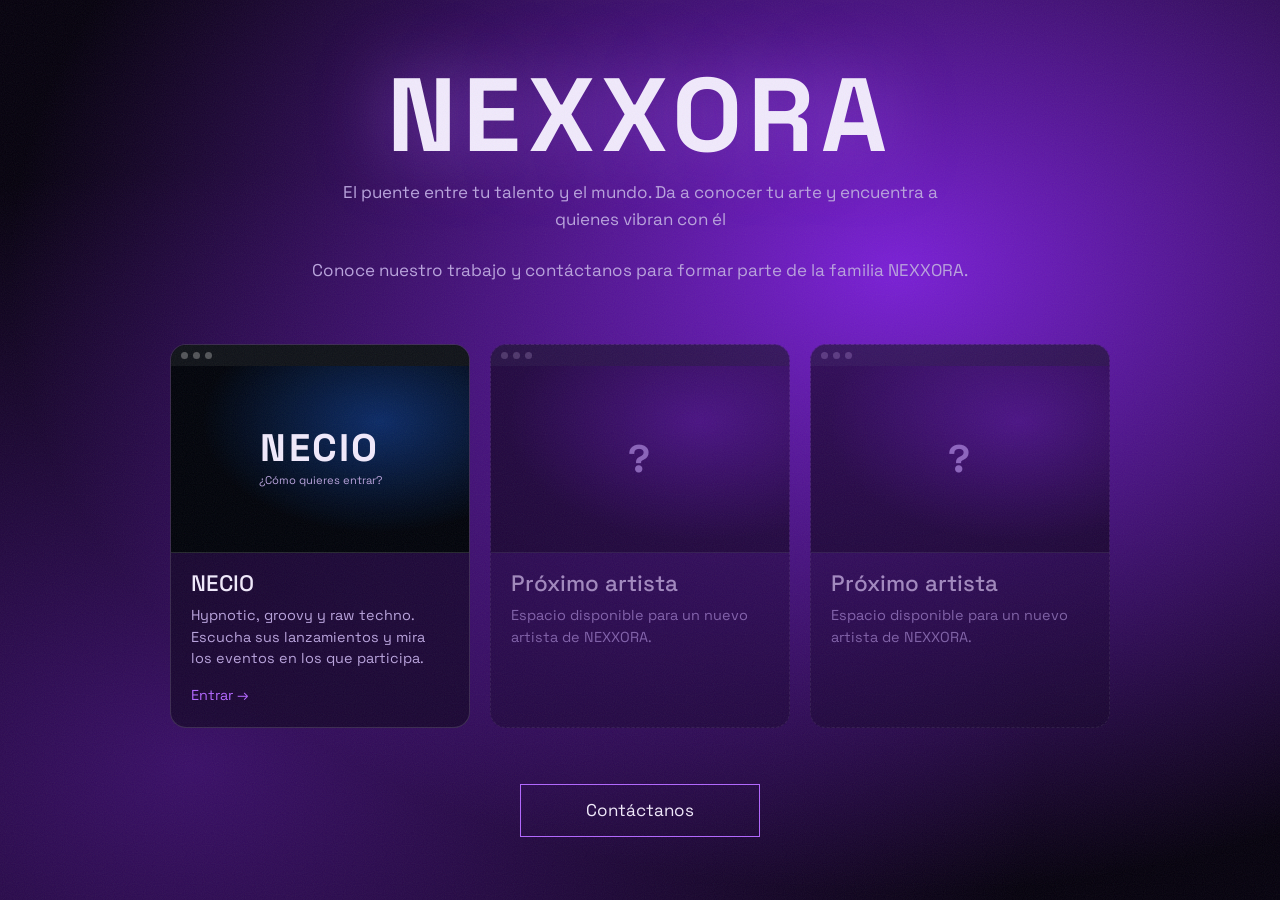
<file: index.html>
<!DOCTYPE html>
<html lang="es">
<head>
  <meta charset="utf-8">
  <meta name="viewport" content="width=device-width, initial-scale=1, viewport-fit=cover">
  <title>NEXXORA</title>
  <meta name="description" content="NEXXORA. Artistas, música y eventos.">
  <meta name="theme-color" content="#05010d">
  <link rel="preconnect" href="https://fonts.googleapis.com">
  <link rel="preconnect" href="https://fonts.gstatic.com" crossorigin>
  <link href="https://fonts.googleapis.com/css2?family=Space+Grotesk:wght@300;400;500;700&display=swap" rel="stylesheet">
  <link rel="stylesheet" href="hub.css">
</head>

<body>

<!-- GRANO -->
<div class="grain" aria-hidden="true"></div>

<main class="gate">

  <!-- ===== TÍTULO (edítalo aquí) ===== -->
  <h1>NEXXORA</h1>
  <p>El puente entre tu talento y el mundo. Da a conocer tu arte y encuentra a quienes vibran con él</p>
  <p>Conoce nuestro trabajo y contáctanos para formar parte de la familia NEXXORA.</p>

  <!-- ===== ARTISTAS =====
       Cada artista es una tarjeta con vista previa y descripción.
  -->
  <nav class="artists" aria-label="Artistas">

    <a class="artist-card" href="necio.html">
      <div class="preview" aria-hidden="true">
        <div class="preview__bar"><span></span><span></span><span></span></div>
        <div class="preview__screen preview__screen--necio">
          <b>NECIO</b>
          <small>¿Cómo quieres entrar?</small>
        </div>
      </div>
      <div class="artist-card__info">
        <h2>NECIO</h2>
        <p>Hypnotic, groovy y raw techno. Escucha sus lanzamientos y mira los eventos en los que participa.</p>
        <span class="artist-card__cta">Entrar</span>
      </div>
    </a>

    <!-- Espacios libres: cuando tengas la página, -->
    <div class="artist-card artist-card--empty" aria-disabled="true">
      <div class="preview" aria-hidden="true">
        <div class="preview__bar"><span></span><span></span><span></span></div>
        <div class="preview__screen"><b>?</b></div>
      </div>
      <div class="artist-card__info">
        <h2>Próximo artista</h2>
        <p>Espacio disponible para un nuevo artista de NEXXORA.</p>
      </div>
    </div>

    <div class="artist-card artist-card--empty" aria-disabled="true">
      <div class="preview" aria-hidden="true">
        <div class="preview__bar"><span></span><span></span><span></span></div>
        <div class="preview__screen"><b>?</b></div>
      </div>
      <div class="artist-card__info">
        <h2>Próximo artista</h2>
        <p>Espacio disponible para un nuevo artista de NEXXORA.</p>
      </div>
    </div>

  </nav>

  <!-- ===== BOTÓN DE CONTACTO ===== -->
  <button class="btn" type="button" id="contact-open">Contáctanos</button>

</main>

<!-- ===== MODAL DE CONTACTO ===== -->
<div class="contact-modal" id="contact-modal" hidden>
  <div class="contact-modal__box" role="dialog" aria-modal="true" aria-labelledby="contact-title">
    <button class="contact-modal__close" type="button" id="contact-close" aria-label="Cerrar">&times;</button>

    <h2 id="contact-title">Contáctanos</h2>
    <p class="contact-modal__description">Déjanos tus datos y te escribimos.</p>

    <form id="contact-form" novalidate>
      <label for="contact-name">Nombre</label>
      <input id="contact-name" name="nombre" type="text" autocomplete="name" placeholder="Tu nombre" required>

      <label for="contact-email">Correo</label>
      <input id="contact-email" name="correo" type="email" autocomplete="email" placeholder="tu@correo.com" required>

      <label for="contact-phone">Teléfono</label>
      <input id="contact-phone" name="telefono" type="tel" autocomplete="tel" placeholder="+57 300 000 0000" required>


      <p class="contact-modal__error" id="contact-error" hidden>Completa los tres campos con datos válidos.</p>

      <p class="contact-modal__ok" id="contact-ok" role="status" hidden>¡Gracias! Recibimos tus datos.</p>

      <button class="btn fill contact-modal__submit" type="submit">Enviar</button>
    </form>
  </div>
</div>

<script src="supabase.js"></script>
<script>
  (function () {
    const modal = document.getElementById('contact-modal');
    const openBtn = document.getElementById('contact-open');
    const closeBtn = document.getElementById('contact-close');
    const form = document.getElementById('contact-form');
    const error = document.getElementById('contact-error');
    const nameInput = document.getElementById('contact-name');
    const emailInput = document.getElementById('contact-email');
    const phoneInput = document.getElementById('contact-phone');


    function open() {
      error.hidden = true;
      document.getElementById('contact-ok').hidden = true;
      modal.hidden = false;
      nameInput.focus();
    }

    function close() {
      modal.hidden = true;
      openBtn.focus();
    }

    openBtn.addEventListener('click', open);
    closeBtn.addEventListener('click', close);

    modal.addEventListener('click', (e) => {
      if (e.target === modal) close();
    });

    document.addEventListener('keydown', (e) => {
      if (e.key === 'Escape' && !modal.hidden) close();
    });

    const submitBtn = form.querySelector('button[type="submit"]');
    const ok = document.getElementById('contact-ok');
    const MENSAJE_VALIDACION = 'Completa los tres campos con datos válidos.';

    form.addEventListener('submit', async (e) => {
      e.preventDefault();
      ok.hidden = true;

      const nombre = nameInput.value.trim();
      const correo = emailInput.value.trim();
      const telefono = phoneInput.value.trim();

      const correoValido = /^[^\s@]+@[^\s@]+\.[^\s@]+$/.test(correo);
      const telefonoValido = telefono.replace(/\D/g, '').length >= 7;

      if (!nombre || !correoValido || !telefonoValido) {
        error.textContent = MENSAJE_VALIDACION;
        error.hidden = false;
        return;
      }

      error.hidden = true;
      submitBtn.disabled = true;

      try {
        await guardarEnSupabase('contactos', { nombre, correo, telefono });
        form.reset();
        ok.hidden = false;
        setTimeout(() => { if (!modal.hidden) close(); }, 1800);
      } catch (err) {
        console.error('No se pudo guardar el contacto:', err);
        error.textContent = 'No pudimos enviar tus datos. Inténtalo de nuevo en un momento.';
        error.hidden = false;
      } finally {
        submitBtn.disabled = false;
      }
    });
  })();
</script>

</body>
</html>
</file>
<file: hub.css>
/* =========================================================
   NEXXORA · PÁGINA PRINCIPAL
  
   ========================================================= */
:root {
  --bg: #05010d;
  --text: #f1eafc;
  --muted: #b9a3dd;
  --accent: #b266ff;          /* morado de acento */
  --glow: #7a1fd6;            /* brillo de la esquina */
  --line: rgba(255, 255, 255, 0.14);
  --font: "Space Grotesk", system-ui, sans-serif;
}

* {
  box-sizing: border-box;
  margin: 0;
  padding: 0;
}

html {
  background: var(--bg);
  overflow-x: clip;
}

body {
  min-height: 100vh;
  min-height: 100dvh;
  background: none;
  color: var(--text);
  font-family: var(--font);
  line-height: 1.6;
  font-size: 17px;
}

a {
  color: inherit;
}

/* =========================================================
   GRANO (igual que NECIO)
   ========================================================= */
.grain {
  position: fixed;
  inset: 0;
  z-index: 50;
  pointer-events: none;
  opacity: 0.07;
  background-image: url("data:image/svg+xml;utf8,<svg xmlns='http://www.w3.org/2000/svg' width='200' height='200'><filter id='n'><feTurbulence type='fractalNoise' baseFrequency='.9' numOctaves='2' stitchTiles='stitch'/></filter><rect width='100%' height='100%' filter='url(%23n)'/></svg>");
  animation: grain 1s steps(6) infinite;
}

@keyframes grain {
  0%   { background-position: 0 0; }
  20%  { background-position: -30px 20px; }
  40%  { background-position: 20px -30px; }
  60%  { background-position: -20px -10px; }
  80%  { background-position: 30px 30px; }
  100% { background-position: 0 0; }
}

@media (prefers-reduced-motion: reduce) {
  .grain { animation: none; }
}

/* =========================================================
   PANTALLA PRINCIPAL 
   ========================================================= */
.gate {
  min-height: 100vh;
  min-height: 100dvh;
  display: flex;
  flex-direction: column;
  align-items: center;
  justify-content: center;
  gap: 12px;
  text-align: center;
  padding: 24px;
  background:
    radial-gradient(ellipse at 70% 30%, var(--glow) 0%, transparent 70%),
    radial-gradient(ellipse at 15% 85%, rgba(122, 31, 214, 0.45) 0%, transparent 55%);
}

.gate h1 {
  font-size: clamp(3rem, 12vw, 6.5rem);
  font-weight: 700;
  letter-spacing: 0.06em;
  line-height: 1;
  text-shadow: 0 0 70px rgba(178, 102, 255, 0.55);
}

.gate p {
  max-width: 60ch;
  color: var(--muted);
  margin-bottom: 24px;
}

.gate p + p {
  margin-top: -12px;
}

.artists {
  display: flex;
  flex-direction: column;
  align-items: center;
  gap: 12px;
}

.btn {
  display: inline-block;
  min-width: 240px;
  padding: 12px 26px;
  border: 1px solid var(--accent);
  background: none;
  color: var(--text);
  font: inherit;
  text-decoration: none;
  cursor: pointer;
  transition: background 0.2s, color 0.2s;
}

.btn.fill {
  background: var(--accent);
  color: var(--bg);
}

a.btn:hover,
a.btn:focus-visible {
  background: var(--accent);
  color: var(--bg);
  outline: none;
}

a.btn:focus-visible {
  box-shadow: 0 0 0 3px var(--bg), 0 0 0 5px var(--accent);
}

/* Espacio libre para futuros artistas */
.btn--empty {
  border-style: dashed;
  border-color: var(--line);
  color: var(--muted);
  opacity: 0.6;
  cursor: default;
}


/* =========================================================
   CONTACTO
   ========================================================= */
.artists + .btn {
  margin-top: 28px;
}

.contact-modal[hidden] {
  display: none !important;
}

.contact-modal {
  position: fixed;
  inset: 0;
  z-index: 200;
  display: flex;
  justify-content: center;
  align-items: center;
  padding: 18px;
  background: rgba(5, 1, 13, 0.55);
  backdrop-filter: blur(6px);
  -webkit-backdrop-filter: blur(6px);
}

.contact-modal__box {
  position: relative;
  width: 100%;
  max-width: 360px;
  padding: 34px 26px 26px;
  background: rgba(18, 6, 36, 0.97);
  border: 1px solid rgba(178, 102, 255, 0.4);
  border-radius: 16px;
  box-shadow: 0 15px 50px rgba(0, 0, 0, 0.55);
  animation: contactIn 0.25s ease-out;
}

.contact-modal__close {
  position: absolute;
  top: 9px;
  right: 12px;
  width: 32px;
  height: 32px;
  display: grid;
  place-items: center;
  border: none;
  background: transparent;
  color: var(--muted);
  font-size: 26px;
  line-height: 1;
  cursor: pointer;
}

.contact-modal__close:hover,
.contact-modal__close:focus-visible {
  color: var(--accent);
}

.contact-modal__box h2 {
  margin-bottom: 8px;
  font-size: 2rem;
  font-weight: 500;
  line-height: 1.15;
}

.contact-modal__description {
  margin-bottom: 22px;
  color: var(--muted);
  font-size: 0.9rem;
}

.contact-modal__box form {
  display: flex;
  flex-direction: column;
  gap: 8px;
}

.contact-modal__box label {
  margin-top: 6px;
  color: var(--muted);
  font-size: 0.8rem;
}

.contact-modal__box input {
  width: 100%;
  padding: 12px;
  background: rgba(5, 1, 13, 0.8);
  color: var(--text);
  border: 1px solid var(--line);
  border-radius: 6px;
  outline: none;
  font: inherit;
  font-size: 0.95rem;
}

.contact-modal__box input {
  color-scheme: dark;
}

.contact-modal__box input:focus {
  border-color: var(--accent);
}

.contact-modal__box input::placeholder {
  color: #7a6a99;
}

.contact-modal__error {
  margin-top: 4px;
  color: #ff8a8a;
  font-size: 0.85rem;
}

.contact-modal__submit {
  width: 100%;
  margin-top: 14px;
}

@keyframes contactIn {
  from { opacity: 0; transform: translateY(8px) scale(0.97); }
  to   { opacity: 1; transform: translateY(0) scale(1); }
}

@media (prefers-reduced-motion: reduce) {
  .contact-modal__box { animation: none; }
}

.contact-modal__ok {
  margin-top: 4px;
  color: #9ef0b4;
  font-size: 0.9rem;
}

.btn:disabled {
  opacity: 0.6;
  cursor: wait;
}


/* =========================================================
   TARJETAS DE ARTISTAS 
   ========================================================= */
.artists {
  flex-direction: row;
  align-items: stretch;
  justify-content: flex-start;
  gap: 20px;
  width: min(100%, 1040px);
  margin-top: 16px;
  padding: 8px 4px 16px;
  overflow-x: auto;
  scroll-snap-type: x mandatory;
  scrollbar-width: thin;
  scrollbar-color: var(--accent) transparent;
}

/* centra la fila cuando cabe entera, sin cortar el inicio cuando hay scroll */
.artist-card:first-child { margin-left: auto; }
.artist-card:last-child { margin-right: auto; }

.artist-card {
  flex: 0 0 min(82vw, 300px);
  display: flex;
  flex-direction: column;
  text-align: left;
  text-decoration: none;
  color: var(--text);
  background: rgba(18, 6, 36, 0.7);
  border: 1px solid var(--line);
  border-radius: 16px;
  overflow: hidden;
  scroll-snap-align: center;
  transition: transform 0.25s ease, border-color 0.25s ease, box-shadow 0.25s ease;
}

a.artist-card:hover,
a.artist-card:focus-visible {
  transform: translateY(-4px);
  border-color: var(--accent);
  box-shadow: 0 12px 40px rgba(122, 31, 214, 0.35);
  outline: none;
}

a.artist-card:focus-visible {
  box-shadow: 0 0 0 3px var(--bg), 0 0 0 5px var(--accent);
}

/* ---- Vista previa de la página ---- */
.preview {
  border-bottom: 1px solid var(--line);
  background: #00030a;
}

.preview__bar {
  display: flex;
  gap: 5px;
  padding: 7px 10px;
  background: rgba(255, 255, 255, 0.06);
}

.preview__bar span {
  width: 7px;
  height: 7px;
  border-radius: 50%;
  background: rgba(255, 255, 255, 0.28);
}

.preview__screen {
  display: flex;
  flex-direction: column;
  align-items: center;
  justify-content: center;
  gap: 4px;
  aspect-ratio: 16 / 10;
  overflow: hidden;
  background: radial-gradient(ellipse at 70% 30%, rgba(122, 31, 214, 0.5) 0%, transparent 65%), #05010d;
}

/* La vista previa de NECIO usa los colores azules de su página */
.preview__screen--necio {
  background: radial-gradient(ellipse at 70% 30%, #0b2a66 0%, transparent 60%), #00030a;
}

.preview__screen b {
  font-size: 2.4rem;
  font-weight: 700;
  letter-spacing: 0.06em;
  line-height: 1;
}

.preview__screen small {
  color: var(--muted);
  font-size: 0.7rem;
}

.preview img {
  display: block;
  width: 100%;
  aspect-ratio: 16 / 10;
  object-fit: cover;
}

/* ---- Texto de la tarjeta ---- */
.artist-card__info {
  display: flex;
  flex-direction: column;
  flex: 1;
  padding: 18px 20px 20px;
}

.artist-card__info h2 {
  margin-bottom: 8px;
  font-size: 1.4rem;
  font-weight: 500;
  line-height: 1.15;
}

.artist-card .artist-card__info p {
  max-width: none;
  margin: 0 0 14px;
  font-size: 0.9rem;
  line-height: 1.5;
  color: var(--muted);
}

.artist-card__cta {
  margin-top: auto;
  color: var(--accent);
  font-size: 0.9rem;
}

.artist-card__cta::after {
  content: " →";
}

/* ---- Tarjetas libres ---- */
.artist-card--empty {
  border-style: dashed;
  opacity: 0.55;
}

.artist-card--empty .preview__screen b {
  color: var(--muted);
}
</file>
